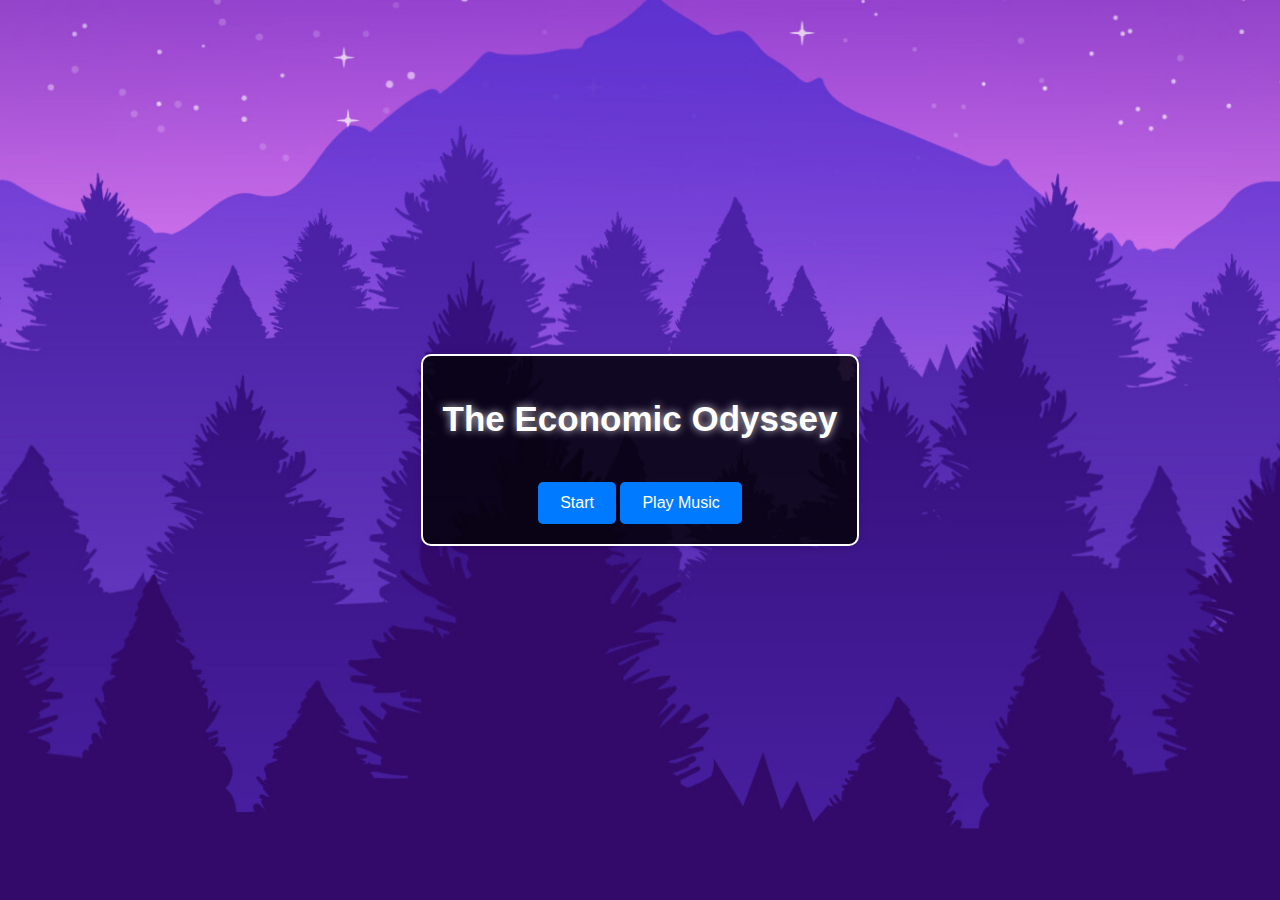
<file: index.html>
<!DOCTYPE html>
<html lang="en">
<head>
    <meta charset="UTF-8">
    <title>Game Ekonomi</title>
    <link rel="stylesheet" href="style.css">
</head>
<body>
    <div class="container">
        <h1>The Economic Odyssey</h1>
        <button onclick="window.location.href='halaman2.html'">Start</button>
        
        <!-- Tombol baru untuk memutar musik -->
        <button id="playMusicButton">Play Music</button>
    </div>
    <audio id="backgroundMusic" loop>
        <source src="back.webm" type="audio/webm">
        <source src="back.webm" type="audio/mpeg">
        Browser Anda tidak mendukung tag audio.
    </audio>
    <script>
        document.getElementById('playMusicButton').addEventListener('click', function() {
            var music = document.getElementById('backgroundMusic');
            if (music.paused) {
                music.play();
            } else {
                music.pause();
            }
        });
    </script>
</body>
</html>
</file>
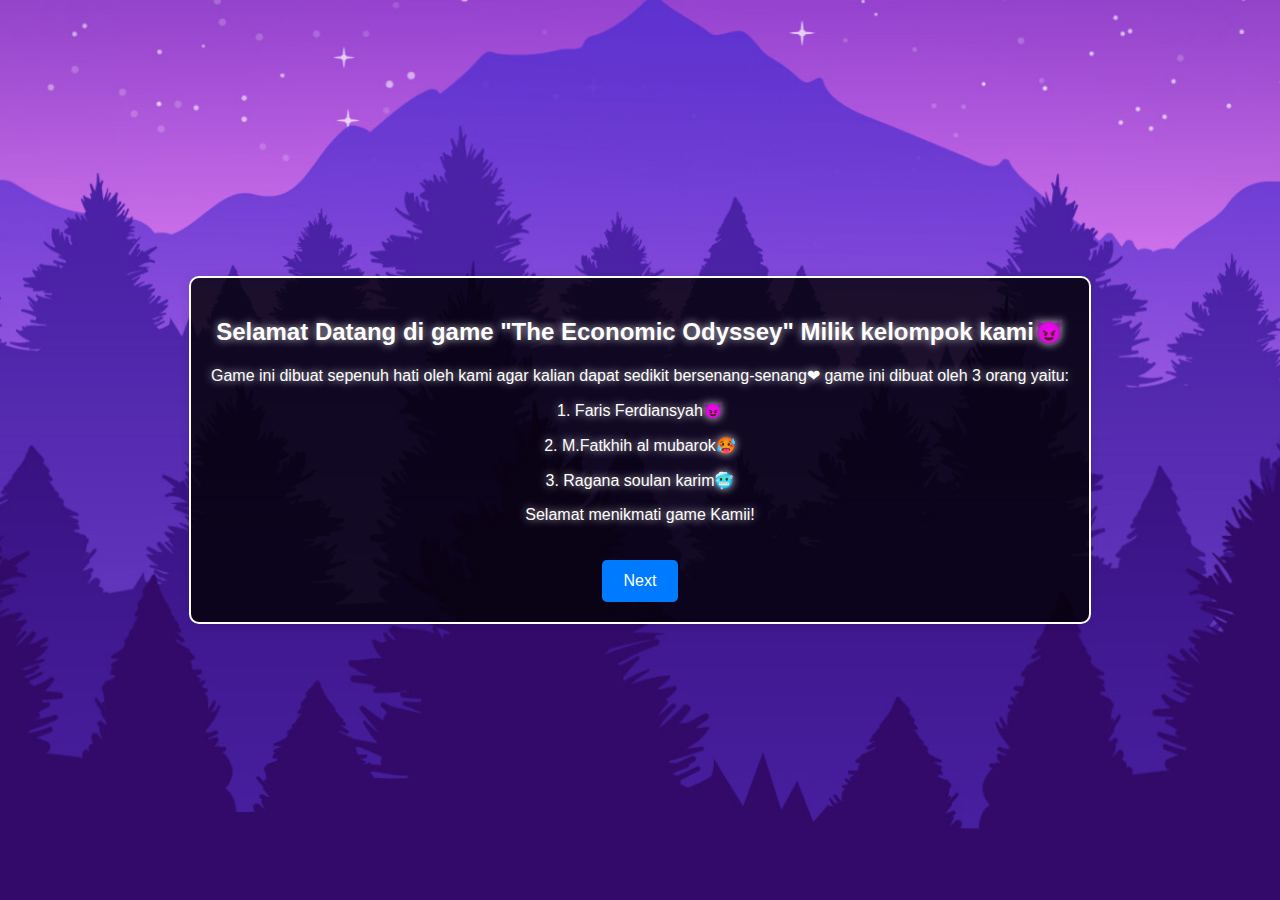
<file: halaman2.html>
<!DOCTYPE html>
<html lang="en">
<head>
    <meta charset="UTF-8">
    <title> Selamat Datang</title>
    <link rel="stylesheet" href="style.css">
</head>
<body>
    <div class="container">
        <h2>Selamat Datang di game "The Economic Odyssey" Milik kelompok kami😈</h2>
        <p>Game ini dibuat sepenuh hati oleh kami agar kalian dapat sedikit bersenang-senang❤
        game ini dibuat oleh 3 orang yaitu: 
        </p>
        <p>1. Faris Ferdiansyah😈</p>
        <p>2. M.Fatkhih al mubarok🥵</p>
        <p>3. Ragana soulan karim🥶</p>
        <p>Selamat menikmati game Kamii!<p>
         
        </p></p>
        <button onclick="window.location.href='halaman3.html'">Next</button>
    </div>
    <script src="script.js"></script>
</body>
</html>
</file>
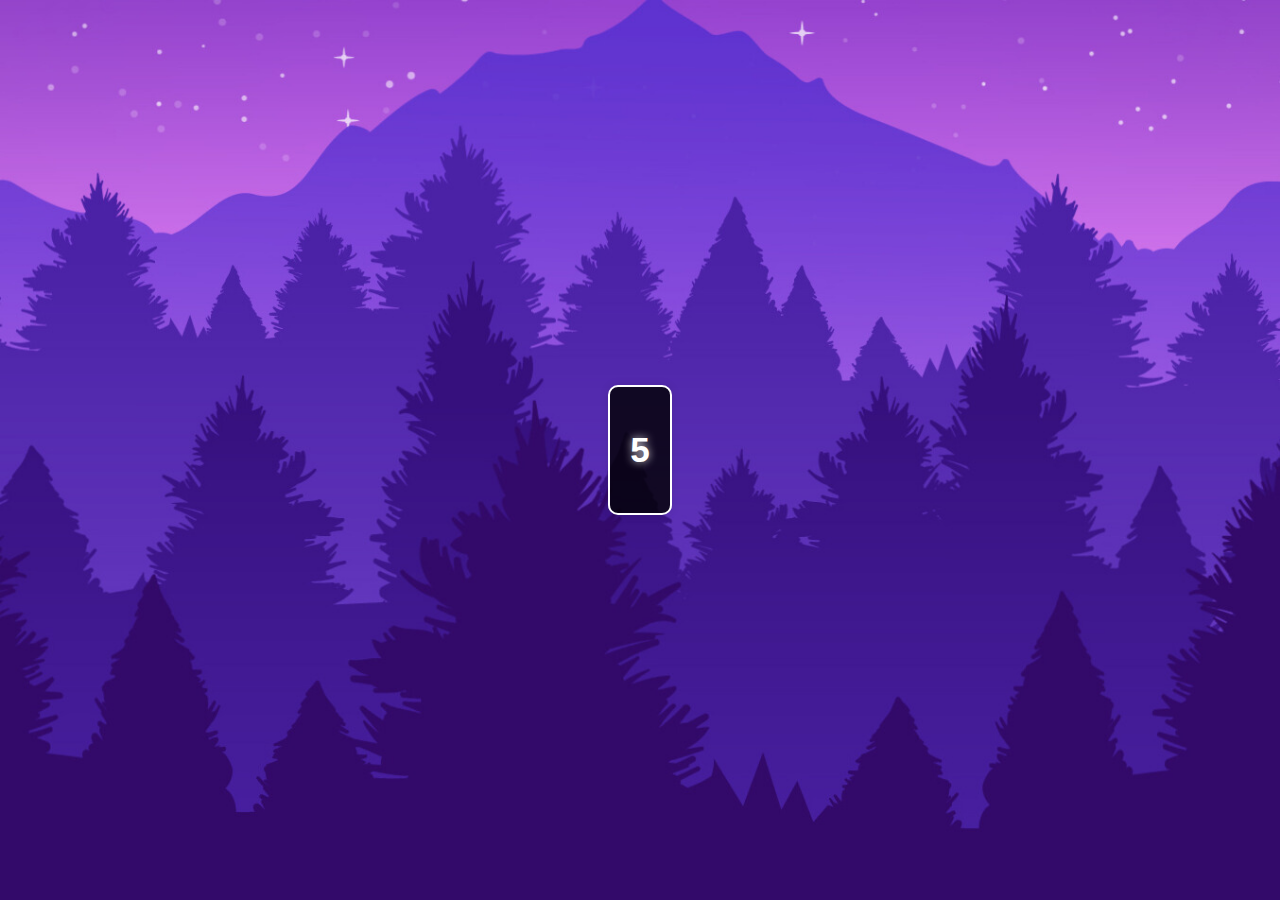
<file: halaman3.html>
<!DOCTYPE html>
<html lang="en">
<head>
    <meta charset="UTF-8">
    <title> Hitung Mundur</title>
    <link rel="stylesheet" href="style.css">
</head>
<body>
    <div class="container">
        <h1 id="countdown">5</h1>
    </div>
    <script>
        let timeLeft = 5;
        const countdownElement = document.getElementById("countdown");

        const countdownTimer = setInterval(() => {
            timeLeft--;//
            countdownElement.innerText = timeLeft;

            if (timeLeft <= 0) {
                clearInterval(countdownTimer);
                window.location.href = 'halaman4.html'; 
            }
        }, 1000);
    </script>
</body>
</html>
</file>
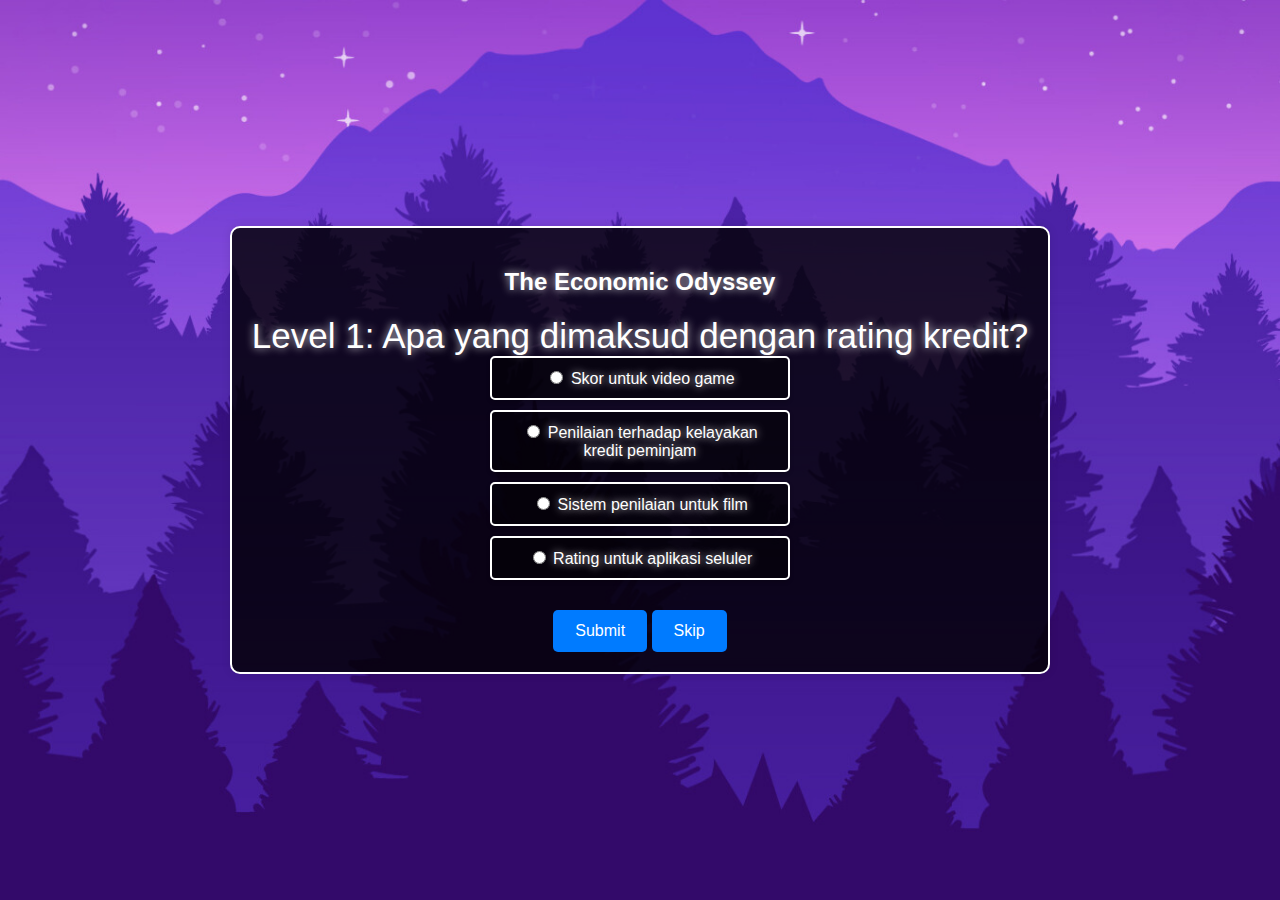
<file: halaman4.html>
<!DOCTYPE html>
<html lang="en">
<head>
    <meta charset="UTF-8">
    <title>Permainan Dimulai</title>
    <link rel="stylesheet" href="style.css">
</head>
<body>
    <div class="game-container">
        <h2 id="question-title">The Economic Odyssey</h2>
        <div id="question"></div>
        <form id="choicesForm"></form>
        <button id="submitBtn">Submit</button>
        <button id="skipBtn">Skip</button>
    </div>
    <script>
      let originalQuestions = [
        
        {
        question: "Apa fungsi utama uang?",
        choices: ["Dekorasi", "Alat tukar", "Mainan", "Alat musik"],
        answer: "Alat tukar"
    },
    {
        question: "Mata uang apa yang digunakan di Amerika Serikat?",
        choices: ["Euro", "Yen", "Dolar", "Pound"],
        answer: "Dolar"
    },
    {
        question: "Apa nama mata uang Uni Eropa?",
        choices: ["Euro", "Dolar", "Pound", "Yen"],
        answer: "Euro"
    },
    {
        question: "Negara mana yang menggunakan Dinar sebagai mata uangnya?",
        choices: ["Bahrain", "Indonesia", "Jepang", "Amerika Serikat"],
        answer: "Bahrain"
    },
    {
        question: "Apa itu GDP per kapita?",
        choices: ["Pendapatan per orang", "Total utang pemerintah", "Inflasi tahunan", "Ekspor bersih"],
        answer: "Pendapatan per orang"
    },
    {
        question: "Apa fungsi dari uang sebagai penyimpan nilai?",
        choices: ["Menyimpan kekayaan", "Pembayaran pajak", "Dekorasi", "Media pertukaran"],
        answer: "Menyimpan kekayaan"
    },
    
    {
        question: "Apa yang dimaksud dengan rating kredit?",
        choices: ["Skor untuk video game", "Penilaian terhadap kelayakan kredit peminjam", "Sistem penilaian untuk film", "Rating untuk aplikasi seluler"],
        answer: "Penilaian terhadap kelayakan kredit peminjam"
    }, 
    {
    question: "Apa itu obligasi pemerintah?",
    choices: ["Utang yang diterbitkan oleh perusahaan", "Investasi di pasar saham", "Utang yang diterbitkan oleh pemerintah", "Mata uang digital"],
    answer: "Utang yang diterbitkan oleh pemerintah"
    },
{
    question: "Negara manakah yang mata uangnya bernama Rand?",
    choices: ["Namibia", "Botswana", "Afrika Selatan", "Zimbabwe"],
    answer: "Afrika Selatan"
},
{
    question: "Apa itu portofolio investasi?",
    choices: ["Koleksi saham perusahaan", "Kumpulan investasi di berbagai instrumen keuangan", "Dokumen legal investasi", "Portofolio seni"],
    answer: "Kumpulan investasi di berbagai instrumen keuangan"
},
{
    question: "Apa itu utang publik?",
    choices: ["Total utang pribadi warga negara", "Total utang pemerintah daerah", "Total utang pemerintah pusat dan daerah", "Utang luar negeri negara"],
    answer: "Total utang pemerintah pusat dan daerah"
},
{
    question: "Apa yang dimaksud dengan pasar primer?",
    choices: ["Pasar tempat saham diperdagangkan pertama kali", "Pasar tempat membeli bahan primer", "Pasar untuk jual beli saham yang sudah ada", "Pasar untuk produk pertanian"],
    answer: "Pasar tempat saham diperdagangkan pertama kali"
},
{
    question: "Apa itu IPO?",
    choices: ["Penjualan saham perusahaan kepada publik untuk pertama kalinya", "Investasi Pribadi Online", "Identifikasi Produk Online", "Instrumen Pembayaran Otomatis"],
    answer: "Penjualan saham perusahaan kepada publik untuk pertama kalinya"
},
{
    question: "Negara manakah yang menggunakan Shekel?",
    choices: ["Mesir", "Libanon", "Yordania", "Israel"],
    answer: "Israel"
},
{
    question: "Apa itu bear market?",
    choices: ["Pasar dengan tren naik", "Pasar dengan tren turun", "Pasar yang stabil", "Pasar hewan"],
    answer: "Pasar dengan tren turun"
},
{
    question: "Apa yang dimaksud dengan rating kredit?",
    choices: ["Skor untuk video game", "Penilaian terhadap kelayakan kredit peminjam", "Sistem penilaian untuk film", "Rating untuk aplikasi seluler"],
    answer: "Penilaian terhadap kelayakan kredit peminjam"
},
{
    question: "Mata uang apa yang digunakan di China?",
    choices: ["Renminbi", "Yen", "Won", "Dolar"],
    answer: "Renminbi"
},
{
    question: "Apa itu IPO?",
    choices: ["International Purchase Offer", "Initial Public Offering", "Immediate Payment Order", "Internal Profit Organization"],
    answer: "Initial Public Offering"
},
{
    question: "Negara manakah yang menggunakan Shekel?",
    choices: ["Iran", "Irak", "Israel", "Yordania"],
    answer: "Israel"
},
{
    question: "Apa itu bear market?",
    choices: ["Pasar dengan tren harga naik", "Pasar dengan tren harga stabil", "Pasar dengan tren harga menurun", "Pasar khusus jual beli beruang"],
    answer: "Pasar dengan tren harga menurun"
},

{
    question: "Apa itu diversifikasi dalam investasi?",
    choices: ["Investasi di satu aset untuk mengurangi risiko", "Pembagian investasi di berbagai aset untuk mengurangi risiko", "Investasi semua modal di saham", "Pembelian satu jenis obligasi saja"],
    answer: "Pembagian investasi di berbagai aset untuk mengurangi risiko"
},
{
    question: "Negara mana yang mata uangnya disebut Kuna?",
    choices: ["Slovenia", "Kroasia", "Serbia", "Montenegro"],
    answer: "Kroasia"
},
{
    question: "Apa yang dimaksud dengan pajak langsung?",
    choices: ["Pajak yang dibayar langsung ke pemerintah oleh konsumen", "Pajak yang dibebankan pada pembelian barang dan jasa", "Pajak yang dibayar melalui perantara", "Pajak atas pendapatan atau harta"],
    answer: "Pajak yang dibayar langsung ke pemerintah oleh konsumen"
},
{
    question: "Mata uang apa yang digunakan di Australia?",
    choices: ["Dolar Australia", "Pound Australia", "Euro Australia", "Dolar"],
    answer: "Dolar Australia"
},
{
    question: "Apa itu nilai tukar mengambang?",
    choices: ["Nilai tukar yang ditetapkan oleh pemerintah", "Nilai tukar yang ditentukan oleh pasar", "Nilai tukar tetap untuk semua mata uang", "Nilai tukar yang tidak pernah berubah"],
    answer: "Nilai tukar yang ditentukan oleh pasar"
},
{
    question: "Apa itu bailout?",
    choices: ["Proses untuk menaikkan harga saham", "Bantuan finansial untuk mencegah kebangkrutan", "Pengenaan pajak baru oleh pemerintah", "Pembelian saham oleh perusahaan besar"],
    answer: "Bantuan finansial untuk mencegah kebangkrutan"
},
{
    question: "Negara manakah yang menggunakan Lira?",
    choices: ["Yunani", "Turki", "Italia", "Spanyol"],
    answer: "Turki"
},
{
    question: "Apa yang dimaksud dengan pasar obligasi?",
    choices: ["Pasar untuk jual beli mata uang", "Pasar untuk jual beli saham", "Pasar untuk jual beli utang", "Pasar untuk jual beli properti"],
    answer: "Pasar untuk jual beli utang"
},
{
    question: "Apa itu defisit perdagangan?",
    choices: ["Ketika impor lebih besar dari ekspor", "Ketika ekspor lebih besar dari impor", "Ketika impor sama dengan ekspor", "Ketika ekspor dan impor tidak mempengaruhi ekonomi"],
    answer: "Ketika impor lebih besar dari ekspor"
},
{
    question: "Mata uang apa yang digunakan di Brasil?",
    choices: ["Dolar Brasil", "Real", "Peso", "Euro"],
    answer: "Real"
},
{
    question: "Apa itu bank sentral?",
    choices: ["Bank komersial terbesar di sebuah negara", "Lembaga yang mengatur uang beredar dan suku bunga", "Bank yang memberikan pinjaman tanpa bunga", "Bank khusus untuk pemerintah"],
    answer: "Lembaga yang mengatur uang beredar dan suku bunga"
},
{
    question: "Apa itu depresi ekonomi?",
    choices: ["Penurunan ringan aktivitas ekonomi", "Penurunan tajam dan berkepanjangan dalam aktivitas ekonomi", "Kenaikan cepat dalam aktivitas ekonomi", "Stabilitas total dalam aktivitas ekonomi"],
    answer: "Penurunan tajam dan berkepanjangan dalam aktivitas ekonomi"
},
{
    question: "Negara mana yang mata uangnya disebut Rupiah?",
    choices: ["Indonesia", "Malaysia", "Thailand", "Filipina"],
    answer: "Indonesia"
},
{
    question: "Apa yang dimaksud dengan inflasi deflationer?",
    choices: ["Kenaikan umum harga-harga", "Penurunan umum harga-harga", "Stabilitas harga-harga", "Fluktuasi harga secara ekstrem"],
    answer: "Penurunan umum harga-harga"
},
{
    question: "Apa itu cryptocurrency?",
    choices: ["Mata uang berbasis emas", "Mata uang digital", "Mata uang cetak", "Mata uang konvensional"],
    answer: "Mata uang digital"
},
{
    question: "Negara manakah yang menggunakan Franc CFA?",
    choices: ["Maroko", "France", "Senegal", "Mesir"],
    answer: "Senegal"
},
{
    question: "Apa itu neraca perdagangan?",
    choices: ["Nilai ekspor dikurangi impor", "Total utang negara", "Total nilai mata uang dicetak", "Jumlah produk domestik bruto"],
    answer: "Nilai ekspor dikurangi impor"
},
{
    question: "Mata uang apa yang digunakan di Rusia?",
    choices: ["Yuan", "Rubel", "Dolar", "Euro"],
    answer: "Rubel"
},
{
    question: "Apa itu saham preferen?",
    choices: ["Saham tanpa hak suara", "Saham dengan dividen tetap", "Saham yang dapat ditukar", "Saham biasa"],
    answer: "Saham dengan dividen tetap"
},
{
    question: "Siapa yang menetapkan kebijakan moneter di AS?",
    choices: ["Kongres AS", "Presiden AS", "Federal Reserve", "Bank AS"],
    answer: "Federal Reserve"
}, 
    {
        question: "Sebutkan contoh uang yang pernah digunakan sebagai alat tukar sejarah!",
        choices: ["Uang kertas dan kartu kredit", "Bitcoin dan Ethereum", "Emas dan perak", "Kartu debit dan cek"],
        correctAnswer: "Emas dan perak"
    },
    {
        question: "Sebutkan contoh uang kertas denominasi kecil di Indonesia!",
        choices: ["Uang lima rupiah", "Uang seribu rupiah", "Uang seratus rupiah", "Uang lima puluh ribu rupiah"],
        correctAnswer: "Uang seribu rupiah"
    },
    {
        question: "Dalam menjaga kelancaran sistem pembayaran pemerintah membentuk suatu lembaga yang diberikan hak mengatur dan menjaga sistem pembayaran. Lembaga tersebut adalah …..",
        choices: ["OJK", "Kementerian Keuangan", "Bank Indonesia", "LPS"],
        correctAnswer: "Bank Indonesia"
    },
    {
        question: "Kebijakan yang dilakukan bank central dalam istilah ekonomi disebut dengan kebijakan moneter yaitu kebijakan menjaga jumlah uang yang beredar di masyarakat. Salah satunya adalah dengan cara menaikkan atau menurunkan tingkat suku bunga yang berlaku di bank-bank umum. Kebijakan ini disebut dengan …..",
        choices: ["Kebijakan fiskal", "Kebijakan diskonto", "Kebijakan perdagangan", "Kebijakan subsidi"],
        correctAnswer: "Kebijakan diskonto"
    },
    {
        question: "Uang yang kita gunakan sehari-hari adalah uang …..",
        choices: ["Giral", "Kartal", "Kripto", "Virtual"],
        correctAnswer: "Kartal"
    },
    {
        question: "Suatu peristiwa yang terjadi pada krisis moneter yang terjadi tahun 1998 melonjaknya harga – harga kebutuhan pokok, investor asing takut menanamkan modalnya di Indonesia, dan kecenderungan orang menyimpan uang di bank sangat rendah. Kejadian tersebut sebenarnya merupakan dampak dari …..",
        choices: ["Deflasi", "Inflasi", "Stagflasi", "Hiperinflasi"],
        correctAnswer: "Inflasi"
    },
    {
        question: "Benda yang diterima secara umum dapat digunakan sebagai alat tukar, dan dapat digunakan sebagai alat pembayaran, disebut …..",
        choices: ["Barang", "Jasa", "Uang", "Saham"],
        correctAnswer: "Uang"
    },
    {
        question: "Apa nama mata uang dari Myanmar?",
        choices: ["Kyat", "Baht", "Rupiah", "Dong"],
        correctAnswer: "Kyat"
    },
    {
        question: "Negara manakah yang menggunakan mata uang manat?",
        choices: ["Kazakhstan", "Turkmenistan", "Azerbaijan", "Uzbekistan"],
        correctAnswer: "Azerbaijan"
    },
    {
        question: "Negara manakah yang menggunakan mata uang zloty?",
        choices: ["Czech Republic", "Slovakia", "Polandia", "Hungaria"],
        correctAnswer: "Polandia"
       
    }, 
  {
    question: "Dalam teori ekonomi, apa yang dimaksud dengan 'The Invisible Hand'?",
    choices: [
      "Intervensi pemerintah dalam pasar",
      "Mekanisme pasar yang mengatur diri sendiri tanpa intervensi",
      "Konsep dalam perdagangan internasional",
      "Strategi investasi di pasar saham"
    ],
    correctAnswer: "Mekanisme pasar yang mengatur diri sendiri tanpa intervensi"
  },
  {
    question: "Apa yang dimaksud dengan 'Phillips Curve' dalam ekonomi?",
    choices: [
      "Hubungan antara inflasi dan pengangguran",
      "Kurva permintaan dan penawaran",
      "Pengaruh pajak terhadap pertumbuhan ekonomi",
      "Dinamika pasar modal internasional"
    ],
    correctAnswer: "Hubungan antara inflasi dan pengangguran"
  },
  {
    question: "Dalam ekonomi, 'Pareto Efficiency' mengacu pada kondisi di mana...",
    choices: [
      "Setiap individu dalam ekonomi mencapai utilitas maksimum",
      "Tidak mungkin membuat seseorang lebih baik tanpa membuat orang lain lebih buruk",
      "Semua barang dan jasa didistribusikan secara merata",
      "Pasar mencapai kondisi keseimbangan harga"
    ],
    correctAnswer: "Tidak mungkin membuat seseorang lebih baik tanpa membuat orang lain lebih buruk"
  },
  {
    question: "Konsep 'Time Value of Money' paling tepat dijelaskan sebagai...",
    choices: [
      "Uang saat ini lebih berharga dibandingkan dengan jumlah uang yang sama di masa depan karena potensi penghasilan",
      "Preferensi konsumen terhadap barang dan jasa sekarang dibandingkan nanti",
      "Inflasi yang menurunkan nilai uang seiring waktu",
      "Durasi pinjaman yang mempengaruhi tingkat bunga"
    ],
    correctAnswer: "Uang saat ini lebih berharga dibandingkan dengan jumlah uang yang sama di masa depan karena potensi penghasilan"
  },
  {
    question: "Teorema 'Coase' dalam teori ekonomi menyatakan bahwa...",
    choices: [
      "Pasar akan gagal tanpa intervensi pemerintah",
      "Jika ada biaya transaksi nol, sumber daya akan dialokasikan secara efisien terlepas dari alokasi hak properti awal",
      "Pengangguran adalah hasil alami dari pasar yang efisien",
      "Kebijakan moneter tidak berpengaruh pada output ekonomi"
    ],
    correctAnswer: "Jika ada biaya transaksi nol, sumber daya akan dialokasikan secara efisien terlepas dari alokasi hak properti awal"
  },

  {
    question: "Dalam teori ekonomi, apa yang dimaksud dengan 'The Invisible Hand'?",
    choices: [
      "Intervensi pemerintah dalam pasar",
      "Mekanisme pasar yang mengatur diri sendiri tanpa intervensi",
      "Konsep dalam perdagangan internasional",
      "Strategi investasi di pasar saham"
    ],
    correctAnswer: "Mekanisme pasar yang mengatur diri sendiri tanpa intervensi"
  },
  {
    question: "Siapakah ekonom yang pertama kali memperkenalkan konsep 'komparatif keuntungan'?",
    choices: [
      "Adam Smith",
      "David Ricardo",
      "John Maynard Keynes",
      "Milton Friedman"
    ],
    correctAnswer: "David Ricardo"
  },
  {
    question: "Apa yang dimaksud dengan 'Phillips Curve' dalam ekonomi?",
    choices: [
      "Hubungan antara inflasi dan pengangguran",
      "Kurva permintaan dan penawaran",
      "Pengaruh pajak terhadap pertumbuhan ekonomi",
      "Dinamika pasar modal internasional"
    ],
    correctAnswer: "Hubungan antara inflasi dan pengangguran"
  },
  {
    question: "Dalam ekonomi, 'Pareto Efficiency' mengacu pada kondisi di mana...",
    choices: [
      "Setiap individu dalam ekonomi mencapai utilitas maksimum",
      "Tidak mungkin membuat seseorang lebih baik tanpa membuat orang lain lebih buruk",
      "Semua barang dan jasa didistribusikan secara merata",
      "Pasar mencapai kondisi keseimbangan harga"
    ],
    correctAnswer: "Tidak mungkin membuat seseorang lebih baik tanpa membuat orang lain lebih buruk"
  },
  {
    question: "Konsep 'Time Value of Money' paling tepat dijelaskan sebagai...",
    choices: [
      "Uang saat ini lebih berharga dibandingkan dengan jumlah uang yang sama di masa depan karena potensi penghasilan",
      "Preferensi konsumen terhadap barang dan jasa sekarang dibandingkan nanti",
      "Inflasi yang menurunkan nilai uang seiring waktu",
      "Durasi pinjaman yang mempengaruhi tingkat bunga"
    ],
    correctAnswer: "Uang saat ini lebih berharga dibandingkan dengan jumlah uang yang sama di masa depan karena potensi penghasilan"
  },
  {
    question: "Teorema 'Coase' dalam teori ekonomi menyatakan bahwa...",
    choices: [
      "Pasar akan gagal tanpa intervensi pemerintah",
      "Jika ada biaya transaksi nol, sumber daya akan dialokasikan secara efisien terlepas dari alokasi hak properti awal",
      "Pengangguran adalah hasil alami dari pasar yang efisien",
      "Kebijakan moneter tidak berpengaruh pada output ekonomi"
    ],
    correctAnswer: "Jika ada biaya transaksi nol, sumber daya akan dialokasikan secara efisien terlepas dari alokasi hak properti awal"
  },
  {
  question: "Apa yang dimaksud dengan 'fiscal drag' dalam konteks kebijakan fiskal?",
  choices: [
    "Pengurangan pengeluaran pemerintah untuk mengurangi defisit anggaran",
    "Peningkatan otomatis dalam pendapatan pajak karena inflasi tanpa perubahan tarif pajak",
    "Penggunaan pajak progresif untuk meredistribusi pendapatan",
    "Strategi untuk mengurangi inflasi melalui peningkatan suku bunga"
  ],
  correctAnswer: "Peningkatan otomatis dalam pendapatan pajak karena inflasi tanpa perubahan tarif pajak"
},
{
  question: "Dalam teori permainan, apa yang dimaksud dengan 'Nash Equilibrium'?",
  choices: [
    "Situasi di mana tidak ada pemain yang dapat meningkatkan keuntungannya dengan mengubah strateginya sendiri",
    "Kondisi pasar di mana penawaran setara dengan permintaan",
    "Situasi di mana semua pemain memilih strategi dominan mereka",
    "Keadaan di mana terdapat kolusi antara pesaing untuk memaksimalkan keuntungan"
  ],
  correctAnswer: "Situasi di mana tidak ada pemain yang dapat meningkatkan keuntungannya dengan mengubah strateginya sendiri"
},
{
  question: "Apa yang dimaksud dengan 'Liquidity Trap'?",
  choices: [
    "Situasi di mana kebijakan moneter menjadi tidak efektif karena suku bunga nominal mencapai nol",
    "Kondisi pasar di mana likuiditas berlebih menyebabkan inflasi",
    "Periode di mana terjadi penurunan tajam dalam permintaan pasar",
    "Situasi di mana bank-bank tidak mau meminjamkan uang meskipun ada banyak likuiditas"
  ],
  correctAnswer: "Situasi di mana kebijakan moneter menjadi tidak efektif karena suku bunga nominal mencapai nol"
},
{
  question: "Dalam ekonomi, apa fungsi dari 'Automatic Stabilizers'?",
  choices: [
    "Instrumen yang secara otomatis menyesuaikan suku bunga untuk mengendalikan inflasi",
    "Mekanisme yang menyesuaikan pengeluaran dan pendapatan pemerintah untuk meredakan fluktuasi ekonomi",
    "Sistem yang otomatis menyesuaikan nilai tukar mata uang",
    "Alat yang mengendalikan pasokan uang tanpa intervensi bank sentral"
  ],
  correctAnswer: "Mekanisme yang menyesuaikan pengeluaran dan pendapatan pemerintah untuk meredakan fluktuasi ekonomi"
},
{
  question: "Konsep 'Marginal Propensity to Consume' (MPC) paling baik dijelaskan sebagai...",
  choices: [
    "Persentase peningkatan konsumsi yang diakibatkan oleh peningkatan pendapatan",
    "Kemiringan fungsi permintaan agregat dalam model makroekonomi",
    "Proporsi pendapatan yang dihabiskan untuk tabungan",
    "Rasio pendapatan yang diinvestasikan dalam pasar saham"
  ],
  correctAnswer: "Persentase peningkatan konsumsi yang diakibatkan oleh peningkatan pendapatan"
},
{
  question: "Teori 'Real Business Cycle' (RBC) menyatakan bahwa fluktuasi ekonomi disebabkan oleh...",
  choices: [
    "Perubahan dalam kebijakan moneter",
    "Intervensi pemerintah dalam ekonomi",
    "Perubahan nyata dalam ekonomi seperti teknologi atau sumber daya",
    "Spekulasi di pasar keuangan"
  ],
  correctAnswer: "Perubahan nyata dalam ekonomi seperti teknologi atau sumber daya"
},
{
  question: "'Crowding Out Effect' terjadi ketika...",
  choices: [
    "Pengeluaran konsumen menggantikan investasi swasta karena peningkatan pengeluaran pemerintah",
    "Investasi asing menggantikan investasi domestik",
    "Peningkatan impor mengurangi permintaan untuk produk domestik",
    "Pengeluaran pemerintah dalam pendidikan menggantikan investasi swasta dalam R&D"
  ],
  correctAnswer: "Pengeluaran konsumen menggantikan investasi swasta karena peningkatan pengeluaran pemerintah"
}, 
{
  question: "Apa yang dimaksud dengan 'Tragedy of the Commons' dalam ekonomi?",
  choices: [
    "Teori yang menyatakan bahwa individu akan bertindak egois dalam pengelolaan sumber daya bersama",
    "Konsep yang menjelaskan kegagalan pasar dalam mengatur sumber daya alam",
    "Situasi di mana pasar mengalami keruntuhan karena ketidakmampuan pemerintah dalam mengatur kebijakan ekonomi",
    "Kondisi di mana persaingan di pasar menghasilkan distribusi sumber daya yang tidak adil"
  ],
  correctAnswer: "Teori yang menyatakan bahwa individu akan bertindak egois dalam pengelolaan sumber daya bersama"
},
{
  question: "Apa yang dimaksud dengan 'Heckscher-Ohlin Theory' dalam perdagangan internasional?",
  choices: [
    "Teori yang menjelaskan bahwa perbedaan dalam keunggulan komparatif mempengaruhi arah perdagangan",
    "Konsep yang menyoroti pentingnya keberagaman sumber daya dalam pembentukan keunggulan kompetitif",
    "Teori yang menjelaskan hubungan antara jumlah modal dan tenaga kerja dalam produksi",
    "Konsep yang menggambarkan dampak teknologi dalam mengubah pola perdagangan internasional"
  ],
  correctAnswer: "Teori yang menjelaskan bahwa perbedaan dalam keunggulan komparatif mempengaruhi arah perdagangan"
},
{
  question: "Apa yang dimaksud dengan 'Creative Destruction' dalam teori ekonomi?",
  choices: [
    "Proses di mana inovasi menghasilkan pertumbuhan ekonomi baru sementara menghancurkan industri lama",
    "Konsep yang menjelaskan dampak positif teknologi terhadap pasar tenaga kerja",
    "Teori yang menggambarkan bagaimana perusahaan dapat mencapai keunggulan kompetitif melalui diferensiasi produk",
    "Situasi di mana perubahan kebijakan fiskal menyebabkan perlambatan pertumbuhan ekonomi"
  ],
  correctAnswer: "Proses di mana inovasi menghasilkan pertumbuhan ekonomi baru sementara menghancurkan industri lama"
},
{
  question: "Apa yang dimaksud dengan 'Homo Economicus' dalam teori ekonomi?",
  choices: [
    "Model manusia dalam ekonomi yang mengasumsikan rasionalitas dan tujuan utama untuk memaksimalkan keuntungan pribadi",
    "Istilah yang digunakan untuk menggambarkan keadaan di mana pasar bekerja secara efisien tanpa intervensi pemerintah",
    "Teori yang menjelaskan bagaimana perilaku konsumen dipengaruhi oleh preferensi budaya",
    "Model ekonomi yang menggambarkan bagaimana manusia secara alami mencari keseimbangan dalam konsumsi dan tabungan"
  ],
  correctAnswer: "Model manusia dalam ekonomi yang mengasumsikan rasionalitas dan tujuan utama untuk memaksimalkan keuntungan pribadi"
},
{
  question: "Apa yang dimaksud dengan 'Pareto Efficiency' dalam teori kesejahteraan ekonomi?",
  choices: [
    "Situasi di mana keuntungan ekonomi terdistribusi secara merata di antara masyarakat",
    "Konsep yang menjelaskan bahwa distribusi yang adil dalam masyarakat akan menghasilkan kesejahteraan yang maksimum",
    "Kondisi di mana tidak ada yang bisa menjadi lebih baik tanpa membuat orang lain menjadi lebih buruk",
    "Teori yang menunjukkan bahwa intervensi pemerintah dalam pasar selalu menghasilkan efisiensi ekonomi"
  ],
  correctAnswer: "Kondisi di mana tidak ada yang bisa menjadi lebih baik tanpa membuat orang lain menjadi lebih buruk"
}, 
{
  question: "Mata uang apa yang digunakan di Jepang?",
  choices: ["Yen", "Won", "Yuan", "Dolar"],
  correctAnswer: "Yen"
},
{
  question: "Apa itu inflasi?",
  choices: [
    "Penurunan nilai uang",
    "Peningkatan harga barang dan jasa secara umum dan terus menerus",
    "Peningkatan nilai mata uang",
    "Penurunan harga barang secara drastis"
  ],
  correctAnswer: "Peningkatan harga barang dan jasa secara umum dan terus menerus"
},
{
  question: "Apa yang dimaksud dengan PDB (Produk Domestik Bruto)?",
  choices: [
    "Total nilai ekspor suatu negara",
    "Total nilai jual semua barang dan jasa yang dihasilkan dalam suatu negara",
    "Total pendapatan per kapita suatu negara",
    "Total hutang nasional suatu negara"
  ],
  correctAnswer: "Total nilai jual semua barang dan jasa yang dihasilkan dalam suatu negara"
},
{
  question: "Siapa yang dikenal sebagai 'Bapak Ekonomi'?",
  choices: ["John Maynard Keynes", "Adam Smith", "Milton Friedman", "David Ricardo"],
  correctAnswer: "Adam Smith"
},
{
  question: "Apa yang dimaksud dengan pasar monopoli?",
  choices: [
    "Pasar dengan banyak penjual dan pembeli",
    "Pasar dengan satu penjual dan banyak pembeli",
    "Pasar dengan beberapa penjual yang menguasai pasar",
    "Pasar dengan persaingan sempurna"
  ],
  correctAnswer: "Pasar dengan satu penjual dan banyak pembeli"
},
{
  question: "Apa itu bunga sederhana?",
  choices: [
    "Bunga yang diperoleh dari deposito berjangka",
    "Bunga yang diperhitungkan hanya dari pokok pinjaman atau deposito",
    "Bunga yang dihitung dari total pinjaman dan bunga sebelumnya",
    "Bunga yang dihitung berdasarkan inflasi"
  ],
  correctAnswer: "Bunga yang diperhitungkan hanya dari pokok pinjaman atau deposito"
},
{
  question: "Apa yang dimaksud dengan defisit anggaran?",
  choices: [
    "Ketika pemerintah menghabiskan lebih banyak daripada pajak yang diterima",
    "Ketika pemerintah menerima lebih banyak pajak daripada pengeluaran",
    "Ketika pemerintah memiliki surplus uang",
    "Ketika pemerintah meminjam uang dari bank sentral"
  ],
  correctAnswer: "Ketika pemerintah menghabiskan lebih banyak daripada pajak yang diterima"
},
{
  question: "Apa fungsi utama bank sentral?",
  choices: [
    "Memberikan pinjaman kepada pemerintah",
    "Mengatur suplai uang dan menjaga stabilitas ekonomi",
    "Memberikan pinjaman kepada masyarakat",
    "Mengumpulkan pajak"
  ],
  correctAnswer: "Mengatur suplai uang dan menjaga stabilitas ekonomi"
},
{
  question: "Apa itu kebijakan fiskal?",
  choices: [
    "Kebijakan yang berkaitan dengan regulasi uang dan kredit",
    "Kebijakan pemerintah dalam pengelolaan anggaran untuk mempengaruhi ekonomi",
    "Kebijakan yang berkaitan dengan perdagangan internasional",
    "Kebijakan untuk mengatur harga pasar"
  ],
  correctAnswer: "Kebijakan pemerintah dalam pengelolaan anggaran untuk mempengaruhi ekonomi"
},
{
  question: "Apa itu diversifikasi dalam investasi?",
  choices: [
    "Menyimpan semua investasi dalam satu aset",
    "Menyebar investasi ke berbagai aset untuk mengurangi risiko",
    "Memilih satu aset dengan return tertinggi",
    "Investasi hanya di pasar saham"
  ],
  correctAnswer: "Menyebar investasi ke berbagai aset untuk mengurangi risiko"
}, 
{
  question: "Berapa lama waktu yang dibutuhkan untuk membuat uang kertas $1 AS?",
  choices: ["1 bulan", "6 bulan", "1 tahun", "2 minggu"],
  correctAnswer: "2 minggu"
},
{
  question: "Negara mana yang pertama kali mengenalkan pajak penghasilan?",
  choices: ["Inggris", "Mesir Kuno", "Amerika Serikat", "Prancis"],
  correctAnswer: "Inggris"
},
{
  question: "Berapa jumlah total bahasa yang diakui secara resmi di India?",
  choices: ["22", "18", "12", "30"],
  correctAnswer: "22"
},
{
  question: "Negara manakah yang memiliki lebih banyak danau daripada seluruh dunia digabungkan?",
  choices: ["Kanada", "Rusia", "Finlandia", "Swedia"],
  correctAnswer: "Kanada"
},
{
  question: "Apa nama asli dari Monumen Stonehenge?",
  choices: ["Circle Stones", "Druid Circles", "Giant's Dance", "Mystery Rings"],
  correctAnswer: "Giant's Dance"
},
{
  question: "Di kota mana sistem metro pertama di dunia dibangun?",
  choices: ["London", "New York", "Paris", "Tokyo"],
  correctAnswer: "London"
},
{
  question: "Apa bahan dasar tinta yang digunakan dalam uang kertas modern?",
  choices: ["Arang dan minyak", "Tinta berbasis air", "Tinta berbasis alkohol", "Pigmen dan plastik"],
  correctAnswer: "Arang dan minyak"
},
{
  question: "Tahun berapa Internet pertama kali diperkenalkan ke publik?",
  choices: ["1983", "1991", "1971", "1969"],
  correctAnswer: "1991"
},
{
  question: "Apa yang diukur dengan Skala Scoville?",
  choices: ["Kekuatan gempa bumi", "Kekuatan angin topan", "Kepedasan cabai", "Kecerahan bintang"],
  correctAnswer: "Kepedasan cabai"
},
{
  question: "Negara manakah yang memiliki lebih dari satu ibu kota?",
  choices: ["Afrika Selatan", "Amerika Serikat", "Spanyol", "Australia"],
  correctAnswer: "Afrika Selatan"
}, 
{
  question: "Siapa yang menciptakan konsep PDB (Produk Domestik Bruto)?",
  choices: ["Adam Smith", "John Maynard Keynes", "Simon Kuznets", "Milton Friedman"],
  correctAnswer: "Simon Kuznets"
},
{
  question: "Negara mana yang pertama kali menggunakan kertas sebagai uang?",
  choices: ["Cina", "India", "Mesir", "Yunani"],
  correctAnswer: "Cina"
},
{
  question: "Berapa banyak 'Tiger Economies' di Asia?",
  choices: ["4", "5", "6", "7"],
  correctAnswer: "4"
},
{
  question: "Apa istilah ekonomi untuk barang yang meningkat permintaannya saat harga naik?",
  choices: ["Barang inferior", "Barang Giffen", "Barang mewah", "Barang normal"],
  correctAnswer: "Barang Giffen"
},
{
  question: "Di kota manakah Bursa Saham New York (NYSE) berlokasi?",
  choices: ["Wall Street", "Times Square", "Central Park", "Statue of Liberty"],
  correctAnswer: "Wall Street"
},
{
  question: "Negara manakah yang memiliki cadangan minyak terbesar di dunia?",
  choices: ["Arab Saudi", "Venezuela", "Rusia", "Amerika Serikat"],
  correctAnswer: "Venezuela"
},
{
  question: "Apa nama mata uang yang digunakan di dunia 'Game of Thrones'?",
  choices: ["Dragons", "Dinars", "Credits", "Coins"],
  correctAnswer: "Dragons"
},
{
  question: "Apa nama teori yang menyatakan bahwa jumlah perdagangan antar negara tidak dipengaruhi oleh kekayaan relatif atau keseluruhan kekayaan?",
  choices: ["Teori Keunggulan Komparatif", "Teori Gravitasi", "Teori Keseimbangan Umum", "Teori Nilai Tukar"],
  correctAnswer: "Teori Gravitasi"
},
{
  question: "Siapa ekonom yang pertama kali merumuskan konsep 'Invisible Hand'?",
  choices: ["Adam Smith", "David Ricardo", "Alfred Marshall", "John Stuart Mill"],
  correctAnswer: "Adam Smith"
},
{
  question: "Negara manakah yang mencetak mata uang Euro?",
  choices: ["Setiap negara anggota zona Euro", "Bank Sentral Eropa", "Jerman", "Prancis"],
  correctAnswer: "Setiap negara anggota zona Euro"
}, 
{
  question: "Kenapa Superman bisa terbang? Karena...",
  choices: ["Punya sayap", "Pakai baju terbang", "Minum obat terbang", "Ada anginnya"],
  correctAnswer: "Ada anginnya"
},
{
  question: "Hewan apa yang paling lama hidupnya?",
  choices: ["Kura-kura", "Ular", "Kecoak", "Plastik"],
  correctAnswer: "Plastik"
},
{
  question: "Apa bedanya sapi dengan sapi perah?",
  choices: ["Warnanya", "Bentuknya", "Suaranya", "Sapi perah dipegang-pegang"],
  correctAnswer: "Sapi perah dipegang-pegang"
},
{
  question: "Buah apa yang tidak bisa dibuka?",
  choices: ["Durian", "Pisang", "Rambutan", "Simpul"],
  correctAnswer: "Simpul"
},
{
  question: "Kenapa ayam kalo berkokok kepala nya diangkat?",
  choices: ["Supaya lebih kencang", "Agar leher tidak pegal", "Biaya tidak mampu", "Supaya suaranya keluar"],
  correctAnswer: "Supaya suaranya keluar"
},
{
  question: "Kenapa orang menyelam pakai kacamata?",
  choices: ["Agar ikan jelas", "Supaya mata tidak perih", "Agar tidak silau", "Takut dikenali ikan"],
  correctAnswer: "Takut dikenali ikan"
},
{
  question: "Mobil apa yang bikin kita sehat?",
  choices: ["Mobil sport", "Mobil sedan", "Mobil ambulans", "Mobilan"],
  correctAnswer: "Mobilan"
},
{
  question: "Kota apa yang selalu ditinggal pergi?",
  choices: ["Jakarta", "kota", "Medan", "Kotak"],
  correctAnswer: "Kotak"
},
{
  question: "Benda apa yang kalau dibeli tidak dipakai, kalau dipakai tidak dilihat?",
  choices: ["Baju", "Sepatu", "Kacamata", "Peti mati"],
  correctAnswer: "Peti mati"
},
{
  question: "Pisang apa yang bikin sejuk?",
  choices: ["Pisang dingin", "Pisang raja", "Pisang goreng", "Pisang kipas"],
  correctAnswer: "Pisang kipas"
}, 
];


     

      let questions = [...originalQuestions];
      let currentLevel = 1;
      let score = 0;
      let displayedQuestions = [];

      function getRandomQuestion() {
          if (questions.length === 0) {
              questions = [...originalQuestions]; 
              displayedQuestions = [];
          }
          const randomIndex = Math.floor(Math.random() * questions.length);
          const selectedQuestion = questions.splice(randomIndex, 1)[0];
          displayedQuestions.push(selectedQuestion);
          return selectedQuestion;
      }

      function displayQuestion() {
          if(currentLevel > 20) {
              localStorage.setItem("finalScore", score);
              window.location.href = 'halaman5.html';
              return;
          }

          const questionObj = getRandomQuestion();
          const questionEl = document.getElementById("question");
          const choicesForm = document.getElementById("choicesForm");
          questionEl.innerHTML = `Level ${currentLevel}: ${questionObj.question}`;

          choicesForm.innerHTML = '';

          questionObj.choices.forEach(choice => {
              const label = document.createElement("label");
              label.innerHTML = `<input type="radio" name="choice" value="${choice}"> ${choice}`;
              choicesForm.appendChild(label);
          });
      }

      function checkAnswer() {
          const selectedChoice = document.querySelector('input[name="choice"]:checked');
          if (!selectedChoice) return alert("Tolonglah Pilih 1 jawaban dulu");

          const questionText = document.getElementById("question").textContent;
          const correctAnswer = displayedQuestions.find(q => `Level ${currentLevel}: ${q.question}` === questionText)?.answer;

          if (selectedChoice.value === correctAnswer) {
              score += 5; 
              currentLevel++;
              displayQuestion();
          } else {
              alert(`Salah! Jawaban yang benar adalah "${correctAnswer}". Kamu kembali ke level 1 dengan score 0.`);
              resetGame();
          }
      }

      function skipLevel() {
          currentLevel++;
          if (currentLevel > 20) {
              window.location.href = 'halaman5.html';
          } else {
              displayQuestion();
          }
      }

      function resetGame() {
          currentLevel = 1;
          score = 0;
          questions = [...originalQuestions];
          displayedQuestions = [];
          displayQuestion();
      }

      document.getElementById("submitBtn").addEventListener("click", function(event) {
          event.preventDefault();
          checkAnswer();
      });

      document.getElementById("skipBtn").addEventListener("click", function(event) {
          event.preventDefault(); 
          skipLevel();
      });

      window.onload = displayQuestion;
    </script>
</body>
</html>
</file>
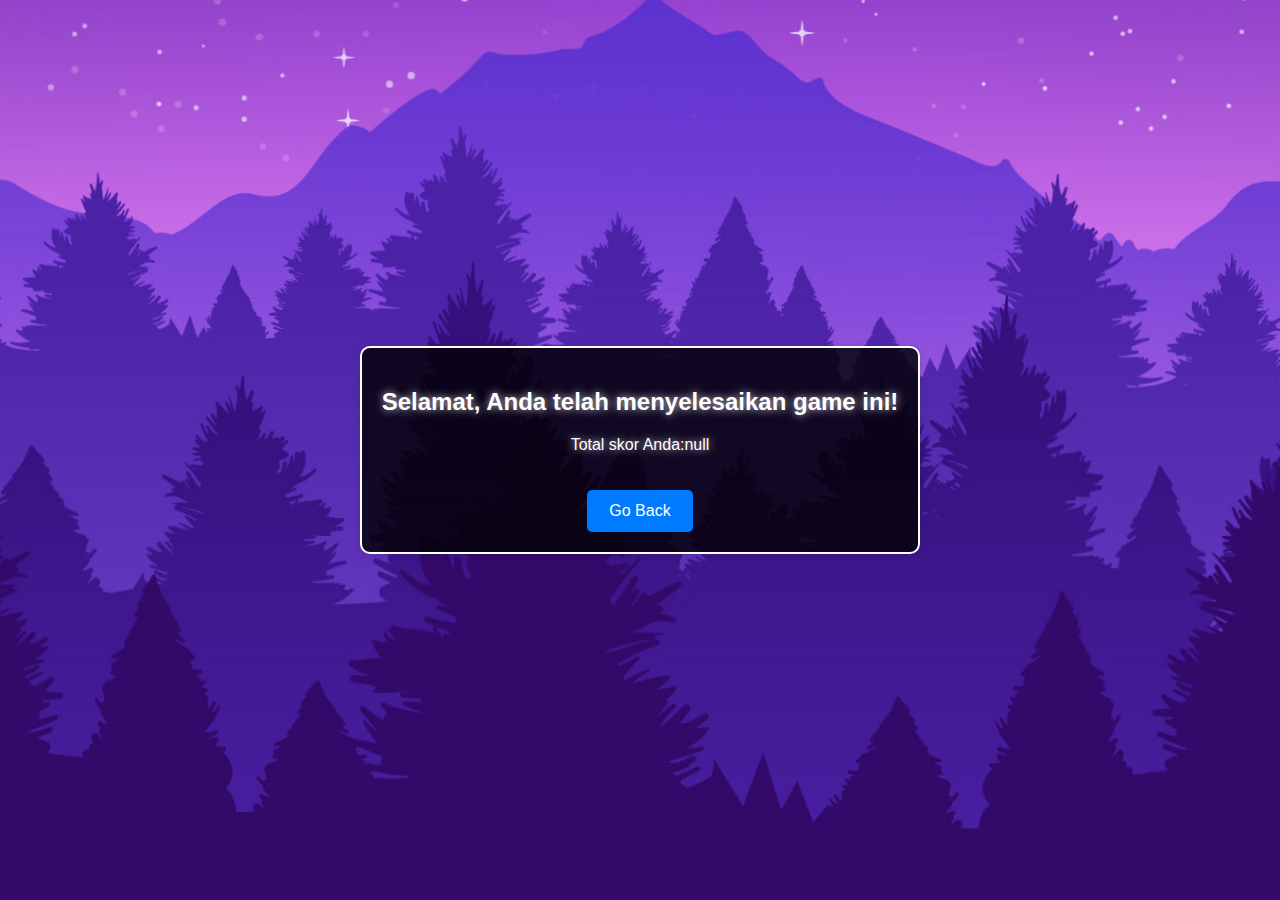
<file: halaman5.html>
<!DOCTYPE html>
<html lang="en">
<head>
    <meta charset="UTF-8">
    <title>Selesai</title>
    <link rel="stylesheet" href="style.css">
</head>
<body>
    <div class="game-container">
        <h2>Selamat, Anda telah menyelesaikan game ini!</h2>
        <p id="finalScore">Total skor Anda: </p>
        <!-- Tombol Go Back -->
        <button id="goBackBtn">Go Back</button>
    </div>
    <script>
        
        const finalScore = localStorage.getItem("finalScore");
        

        document.getElementById("finalScore").innerText += `${finalScore}`;

       
        document.getElementById("goBackBtn").addEventListener("click", function() {
            window.location.href = 'index.html'; 
        });
    </script>
</body>
</html>
</file>
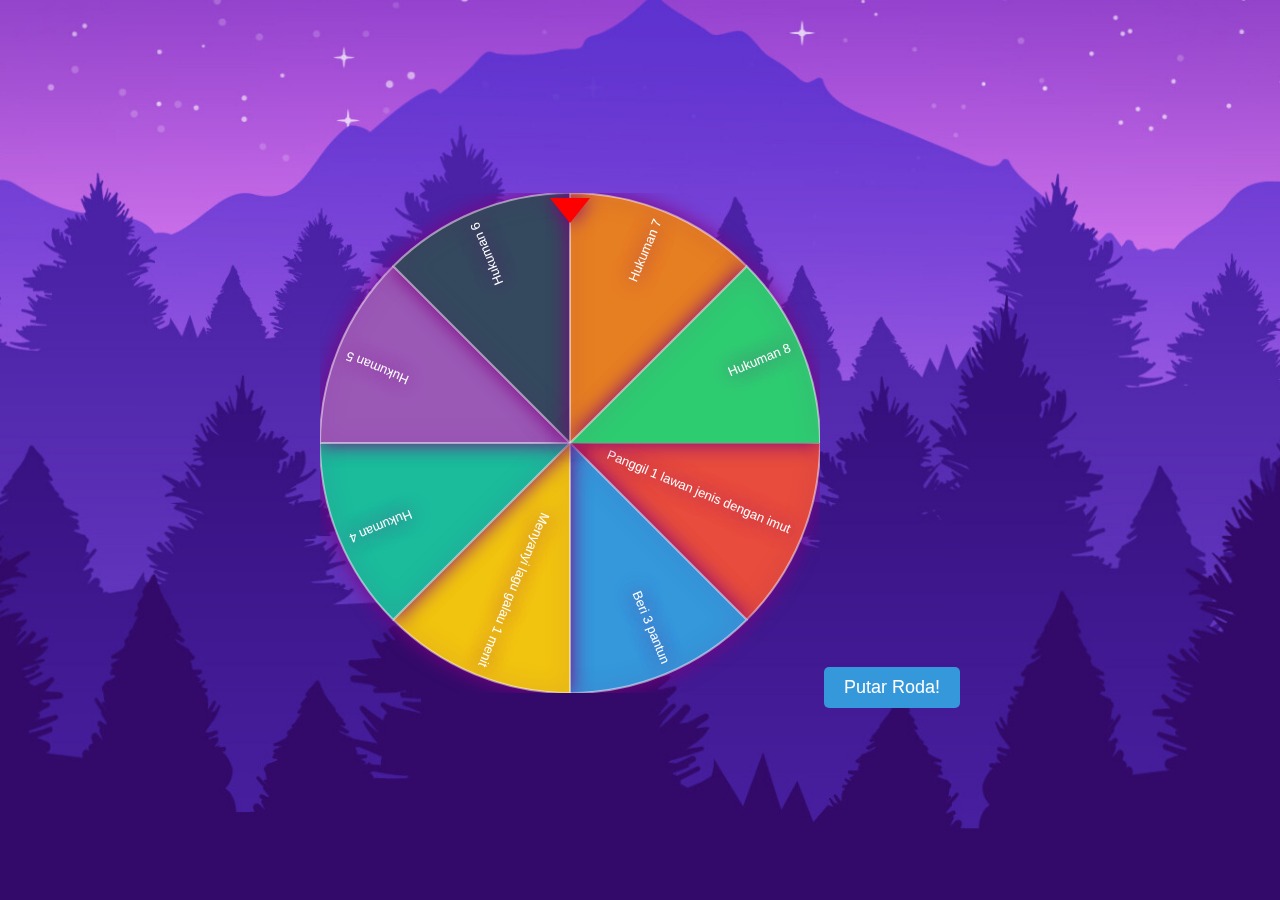
<file: halaman6.html>
<!DOCTYPE html>
<html lang="en">
<head>
    <meta charset="UTF-8">
    <title>Sesi Hukuman</title>
    <style>
        body, html {
            margin: 0;
            padding: 0;
            width: 100%;
            height: 100%;
            display: flex;
            justify-content: center;
            align-items: center;
            background-image: url(background.png);
            background-size: cover;
            background-position: center;
            background-repeat: no-repeat;
        }
        .wheel-container {
            position: relative;
            text-align: center;
        }

        button {
            margin-top: 20px;
            padding: 10px 20px;
            font-size: 18px;
            border: none;
            border-radius: 5px;
            background-color: #3498db;
            color: white;
            cursor: pointer;
        }

        button:hover {
            background-color: #2980b9;
        }
    </style>
</head>
<body>
    <div class="wheel-container">
        <canvas id="wheelCanvas" width="500" height="500"></canvas>
        <button id="spinButton">Putar Roda!</button>
        <button id="stopButton" style="display:none;">Hentikan Roda!</button>
    </div>

    <script>
const canvas = document.getElementById('wheelCanvas');
const ctx = canvas.getContext('2d');
const spinButton = document.getElementById('spinButton');
const stopButton = document.getElementById('stopButton');
const wheelRadius = canvas.width / 2;
let isSpinning = false;
let currentAngle = 0;
let animationFrameId;
let startAngle = 0;
let spinTime = 0;
let spinTimeTotal = 0;

const hukuman = ["Panggil 1 lawan jenis dengan imut ", "Beri 3 pantun", "Menyanyi lagu galau 1 menit", "Hukuman 4", "Hukuman 5", "Hukuman 6", "Hukuman 7", "Hukuman 8"];
const colors = ['#E74C3C', '#3498DB', '#F1C40F', '#1ABC9C', '#9B59B6', '#34495E', '#E67E22', '#2ECC71'];

function drawWheel() {
    const slice = Math.PI * 2 / hukuman.length;
  
ctx.font = '13px Arial'; 
ctx.shadowBlur = 20;
ctx.shadowColor = "purple";


ctx.strokeStyle = 'rgba(255, 255, 255, 0.5)'; 
ctx.lineWidth = 2; 

    ctx.clearRect(0, 0, canvas.width, canvas.height);
    ctx.save();
    ctx.translate(wheelRadius, wheelRadius);
    ctx.rotate(startAngle);

    hukuman.forEach((h, index) => {
        ctx.beginPath();
        ctx.moveTo(0, 0);
        ctx.arc(0, 0, wheelRadius, slice * index, slice * (index + 1));
        ctx.fillStyle = colors[index];
        ctx.fill();
        ctx.stroke();

        ctx.save();
        ctx.rotate(slice * (index + 0.5));
        ctx.textAlign = "right";
        ctx.fillStyle = "#fff";
        ctx.fillText(h, wheelRadius - 10, 0);
        ctx.restore();
    });

    ctx.restore();
    drawArrow();
}

function drawArrow() {
    ctx.fillStyle = 'red';
    ctx.beginPath();
    ctx.moveTo(wheelRadius, 5);
    ctx.lineTo(wheelRadius + 20, 5);
    ctx.lineTo(wheelRadius, 30);
    ctx.lineTo(wheelRadius - 20, 5);
    ctx.closePath();
    ctx.fill();
}

function spinWheel() {
    if (!isSpinning) {
        isSpinning = true;
        spinButton.style.display = "none";
        stopButton.style.display = "inline-block";
        spinTime = 0;
        spinTimeTotal = Math.random() * 100 + 400 * 1000;
        rotateWheel();
    }
}

function rotateWheel() {
    spinTime += 30;
    if(spinTime >= spinTimeTotal) {
        stopWheel();
        return;
    }
    const spinAngleStart = Math.random() * 10 + 10;
    startAngle += (spinAngleStart * Math.PI) / 180; 
    drawWheel();
    animationFrameId = requestAnimationFrame(rotateWheel);
}

function stopWheel() {
    cancelAnimationFrame(animationFrameId);
    const degrees = startAngle * 180 / Math.PI + 90;
    const arcd = Math.PI * 2 / hukuman.length;
    const index = Math.floor((360 - degrees % 360) / (360 / hukuman.length));
    
    alert(`Hukuman: ${hukuman[index]}. Segera lakukan hukumanmu!`);
    setTimeout(() => {
      window.location.href = 'index.html';
    }, 10000);
  
    isSpinning = false;
    spinButton.style.display = "inline-block";
    stopButton.style.display = "none";
    drawWheel(); 
}


spinButton.addEventListener('click', spinWheel);
stopButton.addEventListener('click', stopWheel);

drawWheel();
</script>

</body>
</html>
</file>
<file: style.css>
body, html {
    margin: 0;
    padding: 0;
    width: 100%;
    height: 100%;
    font-family: Arial, sans-serif;
    display: flex;
    justify-content: center;
    align-items: center;
    background-image: url('background.png');
    background-size: cover;
    background-position: center;
    background-repeat: no-repeat;
    color: #FFFFFF; 
    text-shadow: 0 0 8px rgba(255, 255, 255, 0.8);
}

.container, .game-container, #choicesForm label {
    border: 2px solid #FFFFFF; 
    text-align: center;
    padding: 20px;
    box-sizing: border-box;
    background-color: rgba(0, 0, 0, 0.8); 
    border-radius: 10px;
    margin-bottom: 20px;
    box-shadow: 0 0 10px rgba(0, 0, 0, 0.1);
    width: auto;
    max-width: 80%;
    margin: auto;
    transition: border-color 0.3s, background-color 0.3s, opacity 0.3s, transform 0.3s; 
}

#choicesForm label:hover {
    border-color: #999999; 
    opacity: 0.8; 
    transform: scale(1.05); 
}

button {
    margin-top: 20px;
    padding: 10px 20px;
    cursor: pointer;
    font-size: 16px;
    border: 2px solid transparent;
    border-radius: 5px;
    background-color: #007BFF;
    color: white;
    transition: background-color 0.3s, border-color 0.3s, opacity 0.3s, transform 0.3s;
}

button:hover {
    background-color: #0056b3;
    border-color: #ffffff; 
    opacity: 0.8; 
    transform: scale(1.05); 
}


.foto-pojok {
    position: fixed;
    bottom: 10px;
    left: 10px;
    width: 100px;
    height: auto;
}

.container h1, #question {
    font-size: 35px;
}


@media (max-width: 768px) {
    .container h1, .container #question, button {
        font-size: 14px;
        padding: 8px 16px;
    }
    .foto-pojok {
        width: 80px;
    }
}

@media (max-width: 480px) {
    .container h1, .container #question, button {
        font-size: 12px;
        padding: 6px 12px;
    }
    .foto-pojok {
        width: 60px;
    }
}


#choicesForm {
    display: flex;
    flex-direction: column;
    align-items: center;
}

#choicesForm label {
    margin-bottom: 10px;
    background-color: rgba(0, 0, 0, 0.5); 
    padding: 10px 20px;
    border-radius: 5px;
    width: 100%;
    max-width: 300px;
    box-shadow: 0 2px 4px rgba(0, 0, 0, 0.2);
    cursor: pointer;
}
</file>
